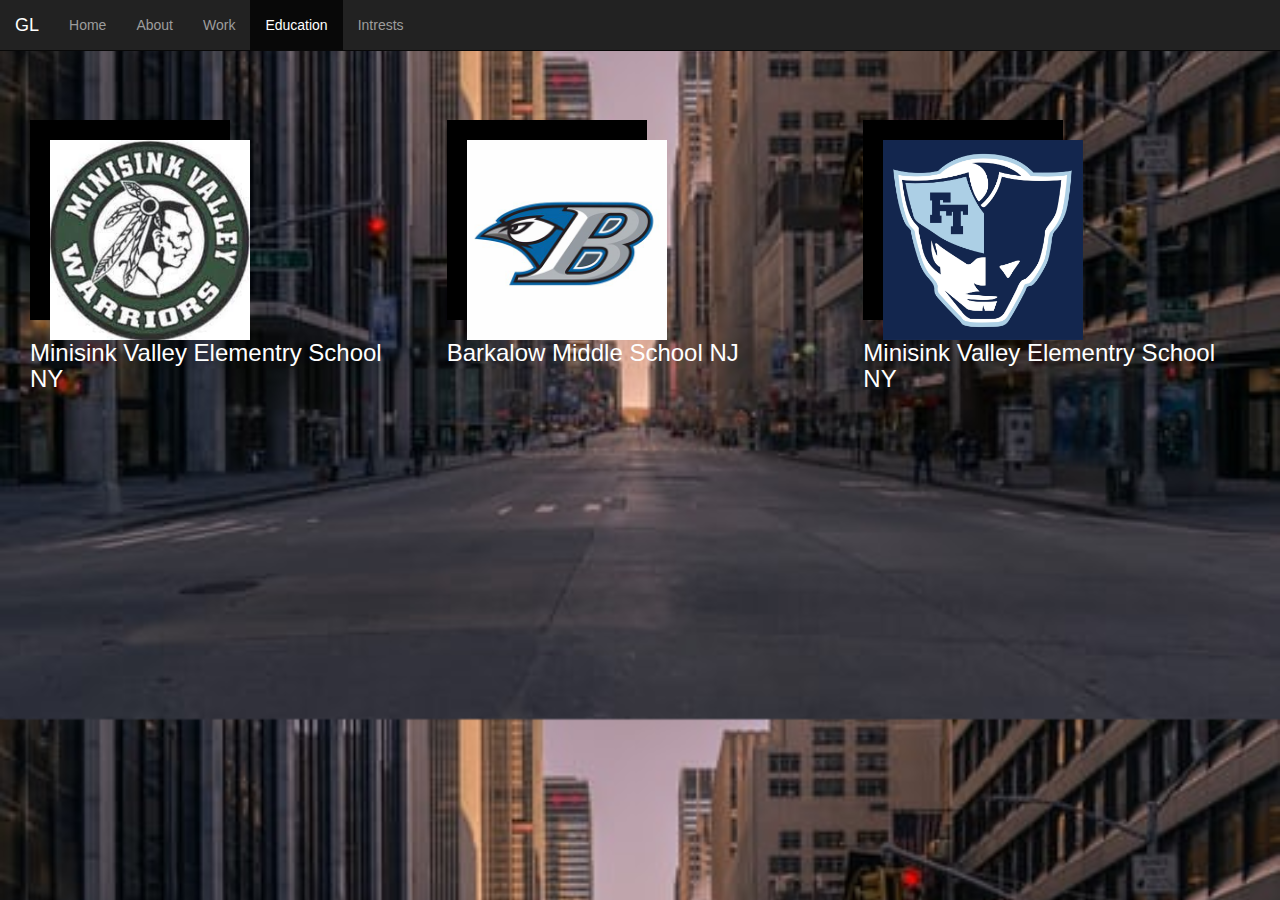
<file: edu.html>
<!DOCTYPE html>
<html>
    <head>
        <meta charset="utf-8">
        <meta http-equiv="X-UA-Compatible" content="IE=edge">
        <meta name="viewport" content="width=device-width, initial-scale=1">

        <script src="https://ajax.googleapis.com/ajax/libs/jquery/1.12.4/jquery.min.js"></script>

        <meta charset="UTF-8">
        <meta name="viewport" content="width=device-width, initial-scale=1">
        <link rel="stylesheet" href="https://www.w3schools.com/w3css/4/w3.css">
        <link rel="stylesheet" href="https://fonts.googleapis.com/css?family=Raleway">

        <script src="https://code.jquery.com/jquery-3.2.1.slim.min.js" integrity="sha384-KJ3o2DKtIkvYIK3UENzmM7KCkRr/rE9/Qpg6aAZGJwFDMVNA/GpGFF93hXpG5KkN" crossorigin="anonymous"></script>
         <script src="https://cdnjs.cloudflare.com/ajax/libs/popper.js/1.12.9/umd/popper.min.js" integrity="sha384-ApNbgh9B+Y1QKtv3Rn7W3mgPxhU9K/ScQsAP7hUibX39j7fakFPskvXusvfa0b4Q" crossorigin="anonymous"></script>
        <!-- Bootstrap CSS -->
        <link rel="stylesheet" href="https://maxcdn.bootstrapcdn.com/bootstrap/3.3.7/css/bootstrap.min.css" integrity="sha384-BVYiiSIFeK1dGmJRAkycuHAHRg32OmUcww7on3RYdg4Va+PmSTsz/K68vbdEjh4u" crossorigin="anonymous">
        <link rel="stylesheet" type="text/css" href="style.css">
        <!-- Bootstrap JavaScript -->
        <script src="https://maxcdn.bootstrapcdn.com/bootstrap/3.3.7/js/bootstrap.min.js" integrity="sha384-Tc5IQib027qvyjSMfHjOMaLkfuWVxZxUPnCJA7l2mCWNIpG9mGCD8wGNIcPD7Txa" crossorigin="anonymous"></script>
        <title>Gianna Longo</title>
    </head>

    <body id="edu">

      <nav class="navbar navbar-inverse navbar-fixed-top">
        <div class="container-fluid">
          <div class="navbar-header">
            <a class="navbar-brand" href="#">GL</a>
          </div>
          <ul class="nav navbar-nav">
            <li><a href="index.html">Home</a></li>
            <li><a href="about.html">About</a></li>
            <li><a href="work.html">Work</a></li>
            <li class="active"><a href="#">Education</a></li>
            <li><a href="int.html">Intrests</a></li>
          </ul>
        </div>
      </nav>

      <br>
      <br>
      <br>
      <br>
      <br>
      <br>


          <div class="container-fluid">
            <div class="row-center">

              <div class="col-sm-4">
                <div class="logo">
              <img src="img/ele.jpg" style="width:200px;height:200px;">
            </div>
            <div class="nice">
              <h3> Minisink Valley Elementry School NY </h3>
            </div>
            </div>

            <div class="col-sm-4">
              <div class="logo">
              <img src="img/bark.jpg" style="width:200px;height:200px;">
            </div>
            <div class="nice">
              <h3> Barkalow Middle School NJ </h3>
            </div>
            </div>

              <div class="col-sm-4">
                <div class="logo">
              <img src="img/fths.jpg" style="width:200px;height:200px;">
            </div>
            <div class="nice">
              <h3> Minisink Valley Elementry School NY <h3>
              </div>
              </div>
          </div>
      </div>
</div>

</body>
</file>
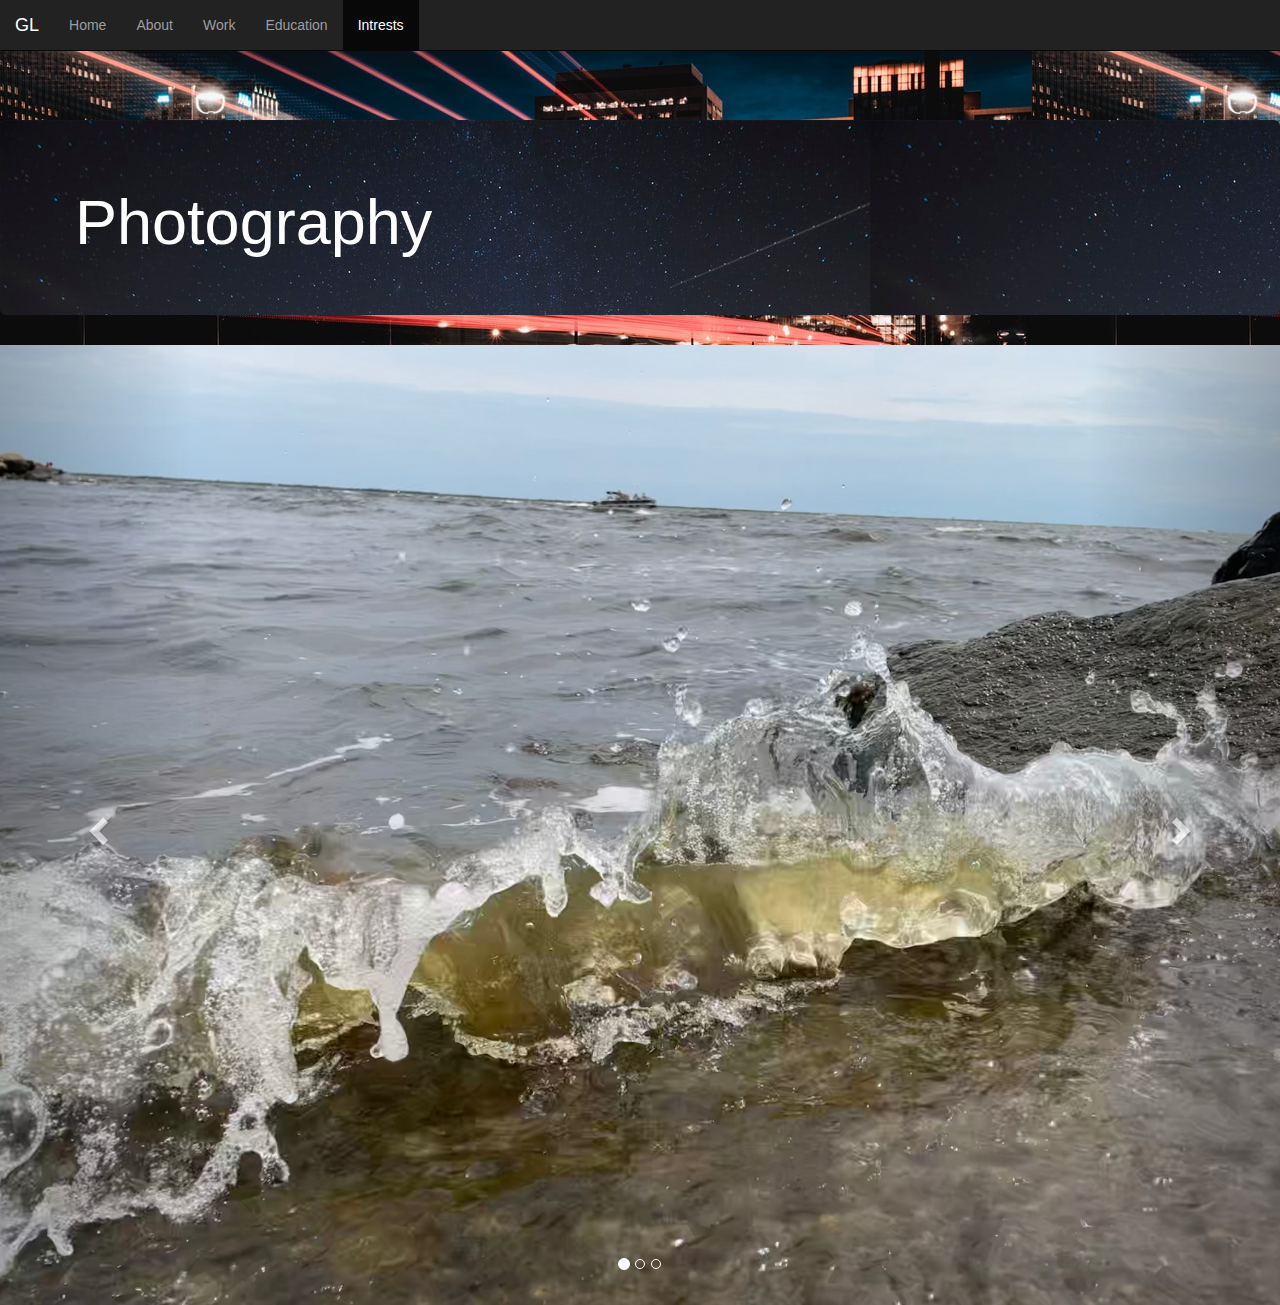
<file: int.html>
<!DOCTYPE html>
<html>
    <head>
        <meta charset="utf-8">
        <meta http-equiv="X-UA-Compatible" content="IE=edge">
        <meta name="viewport" content="width=device-width, initial-scale=1">

        <script src="https://ajax.googleapis.com/ajax/libs/jquery/1.12.4/jquery.min.js"></script>

        <meta charset="UTF-8">
        <meta name="viewport" content="width=device-width, initial-scale=1">
        <link rel="stylesheet" href="https://www.w3schools.com/w3css/4/w3.css">
        <link rel="stylesheet" href="https://fonts.googleapis.com/css?family=Raleway">

        <script src="https://code.jquery.com/jquery-3.2.1.slim.min.js" integrity="sha384-KJ3o2DKtIkvYIK3UENzmM7KCkRr/rE9/Qpg6aAZGJwFDMVNA/GpGFF93hXpG5KkN" crossorigin="anonymous"></script>
         <script src="https://cdnjs.cloudflare.com/ajax/libs/popper.js/1.12.9/umd/popper.min.js" integrity="sha384-ApNbgh9B+Y1QKtv3Rn7W3mgPxhU9K/ScQsAP7hUibX39j7fakFPskvXusvfa0b4Q" crossorigin="anonymous"></script>
        <!-- Bootstrap CSS -->
        <link rel="stylesheet" href="https://maxcdn.bootstrapcdn.com/bootstrap/3.3.7/css/bootstrap.min.css" integrity="sha384-BVYiiSIFeK1dGmJRAkycuHAHRg32OmUcww7on3RYdg4Va+PmSTsz/K68vbdEjh4u" crossorigin="anonymous">
        <link rel="stylesheet" type="text/css" href="style.css">
        <!-- Bootstrap JavaScript -->
        <script src="https://maxcdn.bootstrapcdn.com/bootstrap/3.3.7/js/bootstrap.min.js" integrity="sha384-Tc5IQib027qvyjSMfHjOMaLkfuWVxZxUPnCJA7l2mCWNIpG9mGCD8wGNIcPD7Txa" crossorigin="anonymous"></script>
        <title>Gianna Longo</title>
    </head>

    <body id="int">

      <nav class="navbar navbar-inverse navbar-fixed-top">
        <div class="container-fluid">
          <div class="navbar-header">
            <a class="navbar-brand" href="#">GL</a>
          </div>
          <ul class="nav navbar-nav">
            <li><a href="index.html">Home</a></li>
            <li><a href="about.html">About</a></li>
            <li><a href="work.html">Work</a></li>
            <li><a href="edu.html">Education</a></li>
            <li class="active"><a href="int.html">Intrests</a></li>
          </ul>
        </div>
      </nav>

      <br>
      <br>
      <br>
      <br>
      <br>
      <br>

      <div class="container-fluid">
        <div class="row">
          <div class="jumbotron jumbotron-fluid">
            <div class="container">
              <h1>Photography</h1>
            </div>
          </div>

          <div id="myCarousel" class="carousel slide" data-ride="carousel">
  <!-- Indicators -->
  <ol class="carousel-indicators">
    <li data-target="#myCarousel" data-slide-to="0" class="active"></li>
    <li data-target="#myCarousel" data-slide-to="1"></li>
    <li data-target="#myCarousel" data-slide-to="2"></li>
  </ol>

  <!-- Wrapper for slides -->

  <div class="carousel-inner">
    <div class="item active">
      <img src="img/IMG_0144.JPG">
    </div>

    <div class="item">
      <img src="img/huddle .JPG">
    </div>

    <div class="item">
      <img src="img/IMG_1054.jpg">
    </div>
  </div>

  <!-- Left and right controls -->
  <a class="left carousel-control" href="#myCarousel" data-slide="prev">
    <span class="glyphicon glyphicon-chevron-left"></span>
    <span class="sr-only">Previous</span>
  </a>
  <a class="right carousel-control" href="#myCarousel" data-slide="next">
    <span class="glyphicon glyphicon-chevron-right"></span>
    <span class="sr-only">Next</span>
  </a>
</div>

    </div>
    </div>


    </body>
</file>
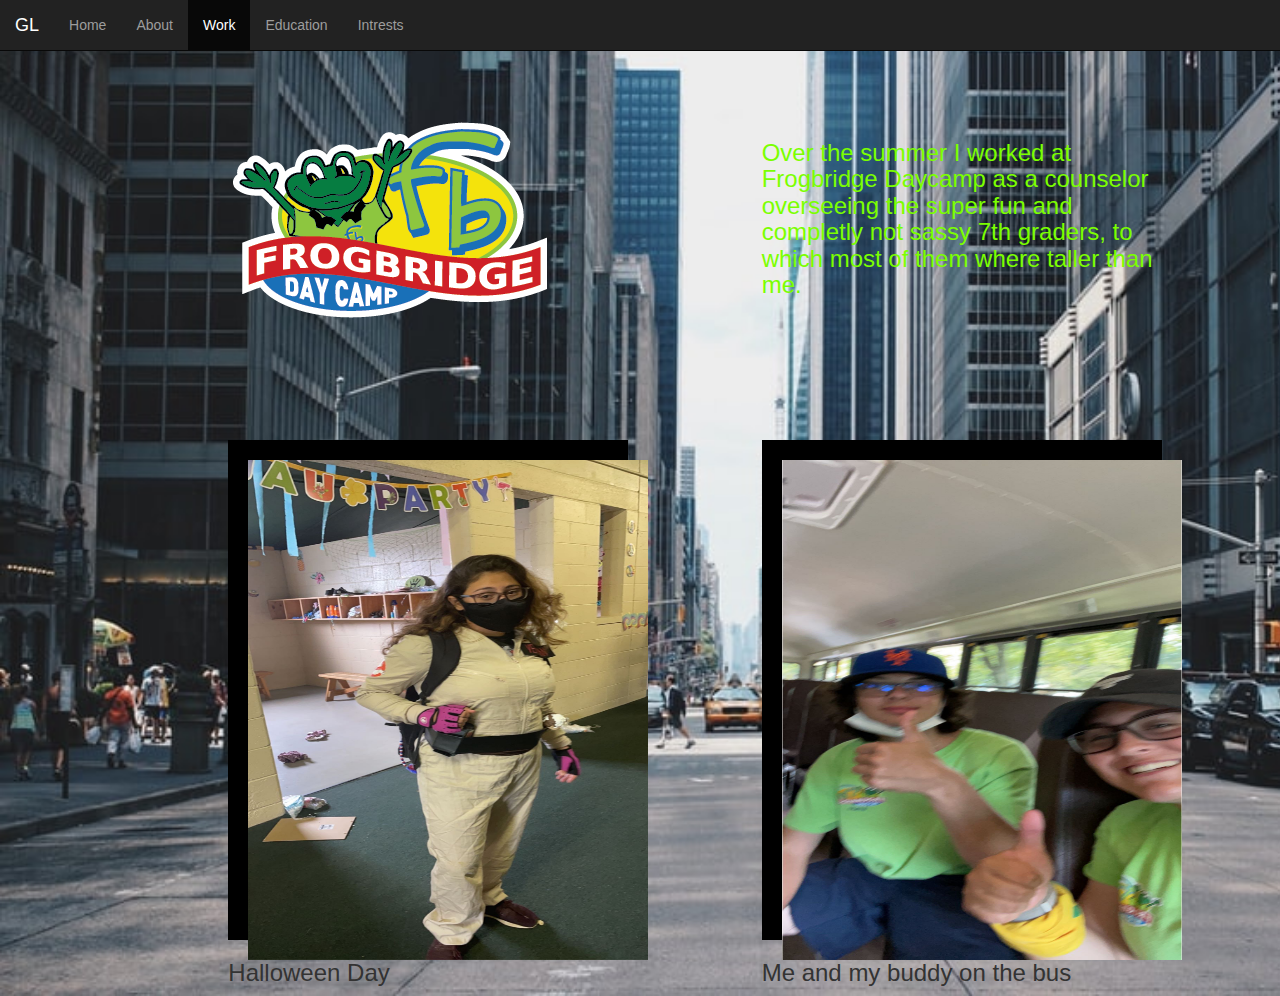
<file: work.html>
<!DOCTYPE html>
<html>
    <head>
        <meta charset="utf-8">
        <meta http-equiv="X-UA-Compatible" content="IE=edge">
        <meta name="viewport" content="width=device-width, initial-scale=1">

        <script src="https://ajax.googleapis.com/ajax/libs/jquery/1.12.4/jquery.min.js"></script>

        <meta charset="UTF-8">
        <meta name="viewport" content="width=device-width, initial-scale=1">
        <link rel="stylesheet" href="https://www.w3schools.com/w3css/4/w3.css">
        <link rel="stylesheet" href="https://fonts.googleapis.com/css?family=Raleway">

        <script src="https://code.jquery.com/jquery-3.2.1.slim.min.js" integrity="sha384-KJ3o2DKtIkvYIK3UENzmM7KCkRr/rE9/Qpg6aAZGJwFDMVNA/GpGFF93hXpG5KkN" crossorigin="anonymous"></script>
         <script src="https://cdnjs.cloudflare.com/ajax/libs/popper.js/1.12.9/umd/popper.min.js" integrity="sha384-ApNbgh9B+Y1QKtv3Rn7W3mgPxhU9K/ScQsAP7hUibX39j7fakFPskvXusvfa0b4Q" crossorigin="anonymous"></script>
        <!-- Bootstrap CSS -->
        <link rel="stylesheet" href="https://maxcdn.bootstrapcdn.com/bootstrap/3.3.7/css/bootstrap.min.css" integrity="sha384-BVYiiSIFeK1dGmJRAkycuHAHRg32OmUcww7on3RYdg4Va+PmSTsz/K68vbdEjh4u" crossorigin="anonymous">
        <link rel="stylesheet" type="text/css" href="style.css">
        <!-- Bootstrap JavaScript -->
        <script src="https://maxcdn.bootstrapcdn.com/bootstrap/3.3.7/js/bootstrap.min.js" integrity="sha384-Tc5IQib027qvyjSMfHjOMaLkfuWVxZxUPnCJA7l2mCWNIpG9mGCD8wGNIcPD7Txa" crossorigin="anonymous"></script>
        <title>Gianna Longo</title>
    </head>

    <body id="work">

      <nav class="navbar navbar-inverse navbar-fixed-top">
        <div class="container-fluid">
          <div class="navbar-header">
            <a class="navbar-brand" href="#">GL</a>
          </div>
          <ul class="nav navbar-nav">
            <li><a href="index.html">Home</a></li>
            <li><a href="about.html">About</a></li>
            <li class="active"><a href="#">Work</a></li>
            <li><a href="edu.html">Education</a></li>
            <li><a href="int.html">Intrests</a></li>
          </ul>
        </div>
      </nav>

<br>
<br>
<br>
<br>
<br>
<br>


    <div class="container-fluid">
      <div class="row">
  <div class="col-sm-2">
  </div>
        <div class="col-sm-5">
        <img src="img/fbdc-logo.jpg">
      </div>

      <div class="col-sm-4">
          <div class="work">
        <h3> Over the summer I worked at Frogbridge Daycamp as a counselor overseeing
          the super fun and completly not sassy 7th graders, to which most of them where
          taller than me.
      </div>
    </div>

</div>

<br>
<br>
<br>
<br>
<br>
<br>

  <div class="row">
    <div class="col-sm-2">
    </div>
  <div class="col-sm-5">
    <div class="boarder">
    <img src="img/gbGL.JPG" style="width:400px;height:500px;">
  </div>
    <h3> Halloween Day </h3>
  </div>

  <div class="col-sm-4">
    <div class="boarder">
    <img src="img/snap.jpg" style="width:400px;height:500px;">
  </div>
    <h3> Me and my buddy on the bus </h3>
  </div>

  </div>

</div>

  </body>
</file>
<file: style.css>
/*index*/
.index{
  body,h1 {font-family: "Raleway", sans-serif}
  body, html {height: 100%}
}

#Welcome{
  color: white;
}

#name{
  color: white;
}

#bridge {
  background-image: url('img/bridge.jpg');
  background-size: 100%;
}

/*about*/
#about{
  background-image: url('img/night.jpg');
  background-size:100%;
}

.jumbotron{
  background-image: url('img/nightstars.jpg');
  color: white;
}

.nice{
  color:white;
}

.boarder{
    border: 20px solid #000000;
    width:400px;
    height:500px;
}

/*work*/
#work{
  background-image: url('img/walk.jpg');
  background-size: cover;
}

.work{
  color: #7bff00
}

/*Education*/
#edu{
  background-image: url('img/es.jpg');
  background-size: cover;
}

.logo{
    border: 20px solid #000000;
    width:200px;
    height:200px;
}

/*int*/
#int{
  background-image: url('img/zoom.jpg');
  background-size: ;
}
</file>
